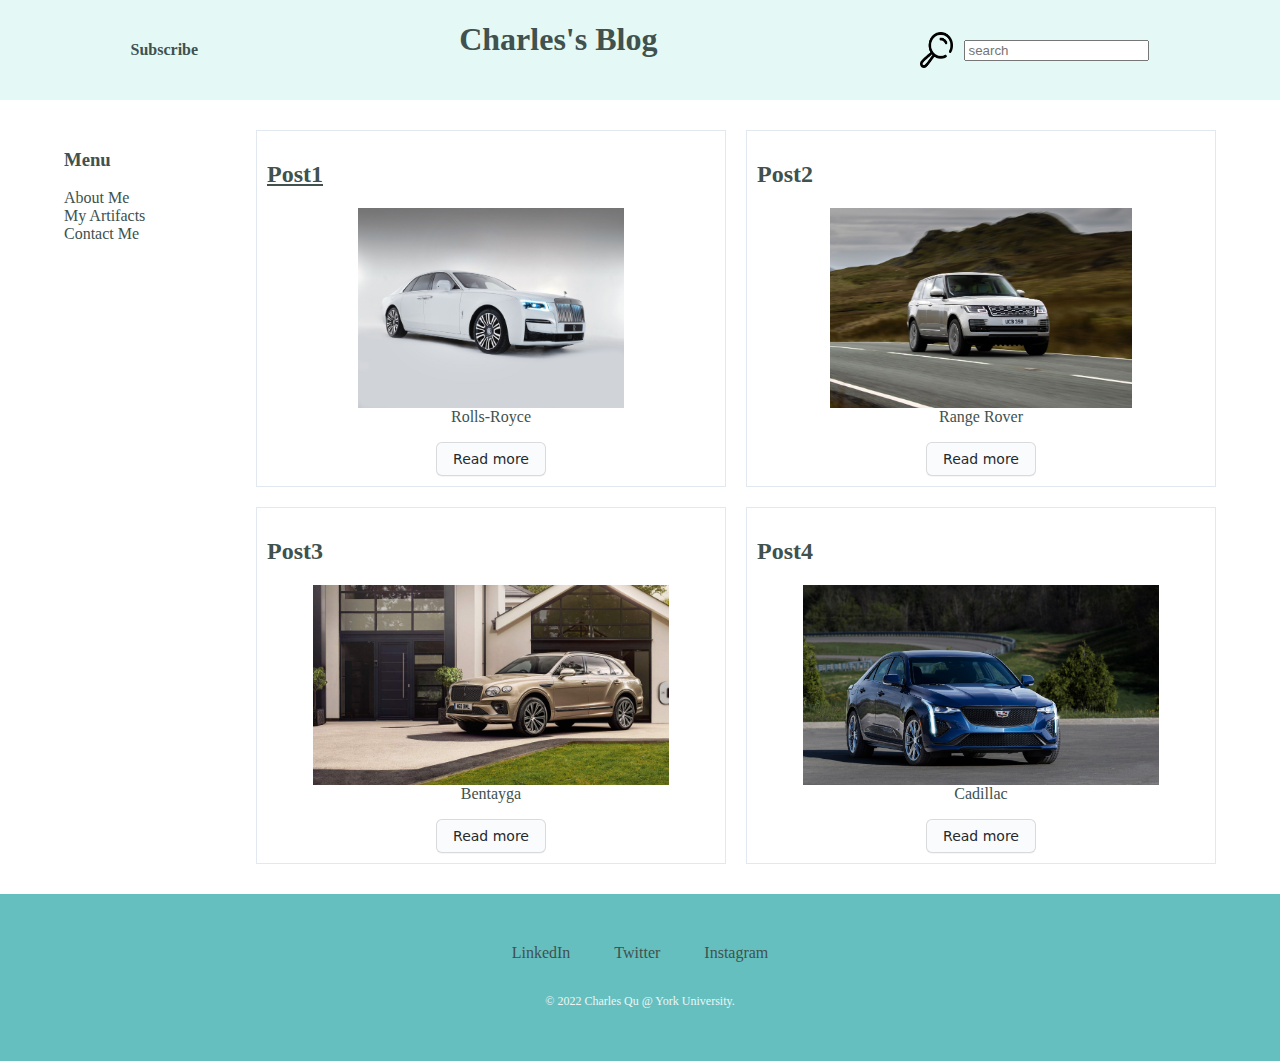
<file: index.html>
<!DOCTYPE html>
<html lang="en">
<head>
    <meta charset="UTF-8">
    <meta http-equiv="X-UA-Compatible" content="IE=edge">
    <meta name="viewport" content="width=device-width, initial-scale=1.0">
    <link rel="stylesheet" href="./CSS/index.css">
    <title>Personal Blog</title>
</head>
<body>
    <div class="nav-bar">
        <div class="link">
            <a href="#"><b>Subscribe</b></a>
        </div>
        <h1>Charles's Blog</h1>  
        <div class="search">
            <div class="search-icon">
                <img class="search-img" src="./imgs/loupe.png" />
            </div>
            <input type="text" placeholder="search">
        </div>
    </div>
    <div class="container">
        <div class="sidebar">
            <h3>Menu</h3>
            <a class="menu-items" href="#">About Me</a>
            <a class="menu-items" href="#">My Artifacts</a>
            <a class="menu-items" href="#">Contact Me</a>
            <a class="menu-items" href="#"></a>
            <a class="menu-items" href="#"></a>
            <a class="menu-items" href="#"></a>
        </div>
        <div class="content">
            <div class="post post1">
                <a href="./pages/blog.html"><h2><u>Post1</u></h2></a>
                <figure>
                    <img class="postImg" src="./imgs/car1.jpeg" />
                    <figcaption>Rolls-Royce</figcaption>
                </figure>
                <button class="read-btn">Read more</button>
            </div>
            <div class="post post2">
                <h2>Post2</h2>
                <figure>
                    <img class="postImg" src="./imgs/rangerover.jpeg" />
                    <figcaption>Range Rover</figcaption>
                </figure>
                <button class="read-btn">Read more</button>
            </div>
            <div class="post post3">
                <h2>Post3</h2>
                <figure>
                    <img class="postImg" src="./imgs/Bentayga.jpeg" />
                    <figcaption>Bentayga</figcaption>
                </figure>
                <button class="read-btn">Read more</button>
            </div>
                
            <div class="post post4">
                <h2>Post4</h2>
                <figure>
                    <img class="postImg" src="./imgs/cadillac.jpeg" />
                    <figcaption>Cadillac</figcaption>
                </figure>
                <button class="read-btn">Read more</button>
            </div>
        </div>
    </div>
    <div class="footer">
        <a class="footer-link" href="">LinkedIn</a>
        <a class="footer-link" href="">Twitter</a>
        <a class="footer-link" href="">Instagram</a>
        <p class="copyright">© 2022 Charles Qu @ York University.</p>
    </div>
</body>
</html>
</file>
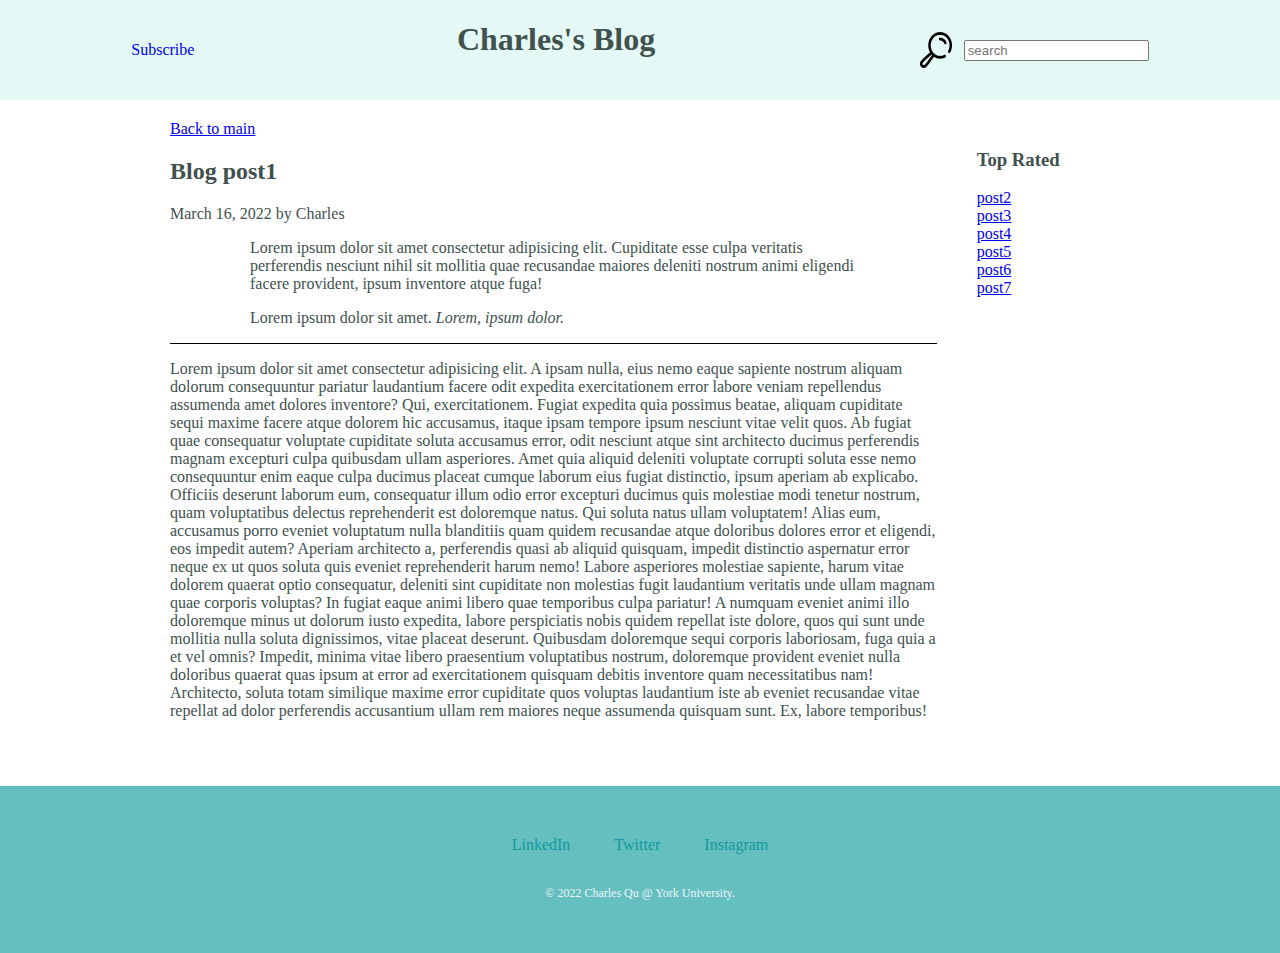
<file: pages/blog.html>
<!DOCTYPE html>
<html lang="en">
<head>
    <meta charset="UTF-8">
    <meta http-equiv="X-UA-Compatible" content="IE=edge">
    <meta name="viewport" content="width=device-width, initial-scale=1.0">
    <title>blog</title>
    
    <link rel="stylesheet" href="../CSS/index_blog.css">
</head>
<body>
    <header>
        <div class="nav-bar">
            <div class="link">
                <a href="#">Subscribe</a>
            </div>
            <h1>Charles's Blog</h1>  
            <div class="search">
                <div class="search-icon">
                    <img class="search-img" src="../imgs/loupe.png" />
                </div>
                <input type="text" placeholder="search">
            </div>
        </div>
    </header>
        
        <div class="container">
            <div class="content">
                <a href="../index.html">Back to main</a>
                <section>
                    <h2>Blog post1</h2>
                    <p class="date">March 16, 2022 by <span class="author">Charles</span></p>
                    <figure>
                        <blockquote cite="#">
                            <p class="overview">Lorem ipsum dolor sit amet consectetur adipisicing elit. Cupiditate esse culpa veritatis perferendis nesciunt nihil sit mollitia quae recusandae maiores deleniti nostrum animi eligendi facere provident, ipsum inventore atque fuga!</p>
                            <figcaption>Lorem ipsum dolor sit amet. <cite>Lorem, ipsum dolor.</cite></figcaption>
                        </blockquote>
                    </figure>
                    <div class="divider"></div>
                    <p class="main-text">Lorem ipsum dolor sit amet consectetur adipisicing elit. A ipsam nulla, eius nemo eaque sapiente nostrum aliquam dolorum consequuntur pariatur laudantium facere odit expedita exercitationem error labore veniam repellendus assumenda amet dolores inventore? Qui, exercitationem. Fugiat expedita quia possimus beatae, aliquam cupiditate sequi maxime facere atque dolorem hic accusamus, itaque ipsam tempore ipsum nesciunt vitae velit quos. Ab fugiat quae consequatur voluptate cupiditate soluta accusamus error, odit nesciunt atque sint architecto ducimus perferendis magnam excepturi culpa quibusdam ullam asperiores. Amet quia aliquid deleniti voluptate corrupti soluta esse nemo consequuntur enim eaque culpa ducimus placeat cumque laborum eius fugiat distinctio, ipsum aperiam ab explicabo. Officiis deserunt laborum eum, consequatur illum odio error excepturi ducimus quis molestiae modi tenetur nostrum, quam voluptatibus delectus reprehenderit est doloremque natus. Qui soluta natus ullam voluptatem! Alias eum, accusamus porro eveniet voluptatum nulla blanditiis quam quidem recusandae atque doloribus dolores error et eligendi, eos impedit autem? Aperiam architecto a, perferendis quasi ab aliquid quisquam, impedit distinctio aspernatur error neque ex ut quos soluta quis eveniet reprehenderit harum nemo! Labore asperiores molestiae sapiente, harum vitae dolorem quaerat optio consequatur, deleniti sint cupiditate non molestias fugit laudantium veritatis unde ullam magnam quae corporis voluptas? In fugiat eaque animi libero quae temporibus culpa pariatur! A numquam eveniet animi illo doloremque minus ut dolorum iusto expedita, labore perspiciatis nobis quidem repellat iste dolore, quos qui sunt unde mollitia nulla soluta dignissimos, vitae placeat deserunt. Quibusdam doloremque sequi corporis laboriosam, fuga quia a et vel omnis? Impedit, minima vitae libero praesentium voluptatibus nostrum, doloremque provident eveniet nulla doloribus quaerat quas ipsum at error ad exercitationem quisquam debitis inventore quam necessitatibus nam! Architecto, soluta totam similique maxime error cupiditate quos voluptas laudantium iste ab eveniet recusandae vitae repellat ad dolor perferendis accusantium ullam rem maiores neque assumenda quisquam sunt. Ex, labore temporibus!</p>
                </section>
            </div>
            <div class="sidebar">
                <h3>Top Rated</h3>
                <a class="archive-items" href="#">post2</a>
                <a class="archive-items" href="#">post3</a>
                <a class="archive-items" href="#">post4</a>
                <a class="archive-items" href="#">post5</a>
                <a class="archive-items" href="#">post6</a>
                <a class="archive-items" href="#">post7</a>
            </div>
        </div>
        <div class="footer">
            <a class="footer-link" href="">LinkedIn</a>
            <a class="footer-link" href="">Twitter</a>
            <a class="footer-link" href="">Instagram</a>
            <p class="copyright">© 2022 Charles Qu @ York University.</p>
        </div>
</body>
</html>
</file>
<file: CSS/index.css>
@import 'navbar.css';
@import 'footer.css';
@import 'button.css';

body {
    color: #40514E;
    margin: 0;
    font-family: 'Merriweather', serif;
}

a {
    text-decoration: none;
    color: #40514E;
}

a:visited {
    color: #40514E;
}

.container {
    width: 90%;
    /* margin: auto 150px; */
    display: grid;
    grid-template-columns: 1fr 5fr;
    margin: 30px auto;
}



.sidebar {
    /* margin-top: 30px;
    grid-area: sidebar;
    margin-left: 150px;
    padding: 10px; */
}

.menu-items {
    display: block;
}


.content {
    /* margin-top: 30px;
    margin-left: 30px;
    margin-right: 150px;
    display: grid;
    grid-template-columns: 1fr 1fr;
    grid-gap: 20px;
    justify-content: center;
    grid-area: content; */
    display: grid;
    grid-template-columns: repeat(auto-fit, minmax(450px, 1fr));
    grid-gap: 20px;
}



.post {
    
    border: 1px solid rgb(226 232 240);
    text-align: left;
    padding: 10px;
}

.postImg {
    height: 200px;
    display: block;
    margin: 0 auto;
}



figcaption {
    text-align: center;
}
</file>
<file: CSS/index_blog.css>
@import 'navbar.css';
@import 'footer.css';                       

body {
    color: #40514E;
    margin: 0;
    font-family: 'Merriweather', serif;
}


.container {
    display: grid;
    grid-template-columns: 5fr 1fr;
    margin: auto 150px;
}



.content {
    padding: 20px;
    margin-right: 10px;
}

.blockquote p {
    padding: 15px;
    background: #eee;
    border: 5px;
}

.sidebar {
    padding: 10px;
    margin-top: 20px;
}

.archive-items {
    display: block;
}



.divider {
    height: 1px;
    background-color: #000;
    width: auto;
    margin: 15px auto;
}

@media (max-width: 900px) {
    .container {
        margin: auto 30px;
    }
}

@media (max-width: 700px) {
    .sidebar {
        display: none;
    }

    .container {
        display: block;
    }

    .content {
        margin: auto;
    }
}

@media (max-width: 500px) {

}
</file>
